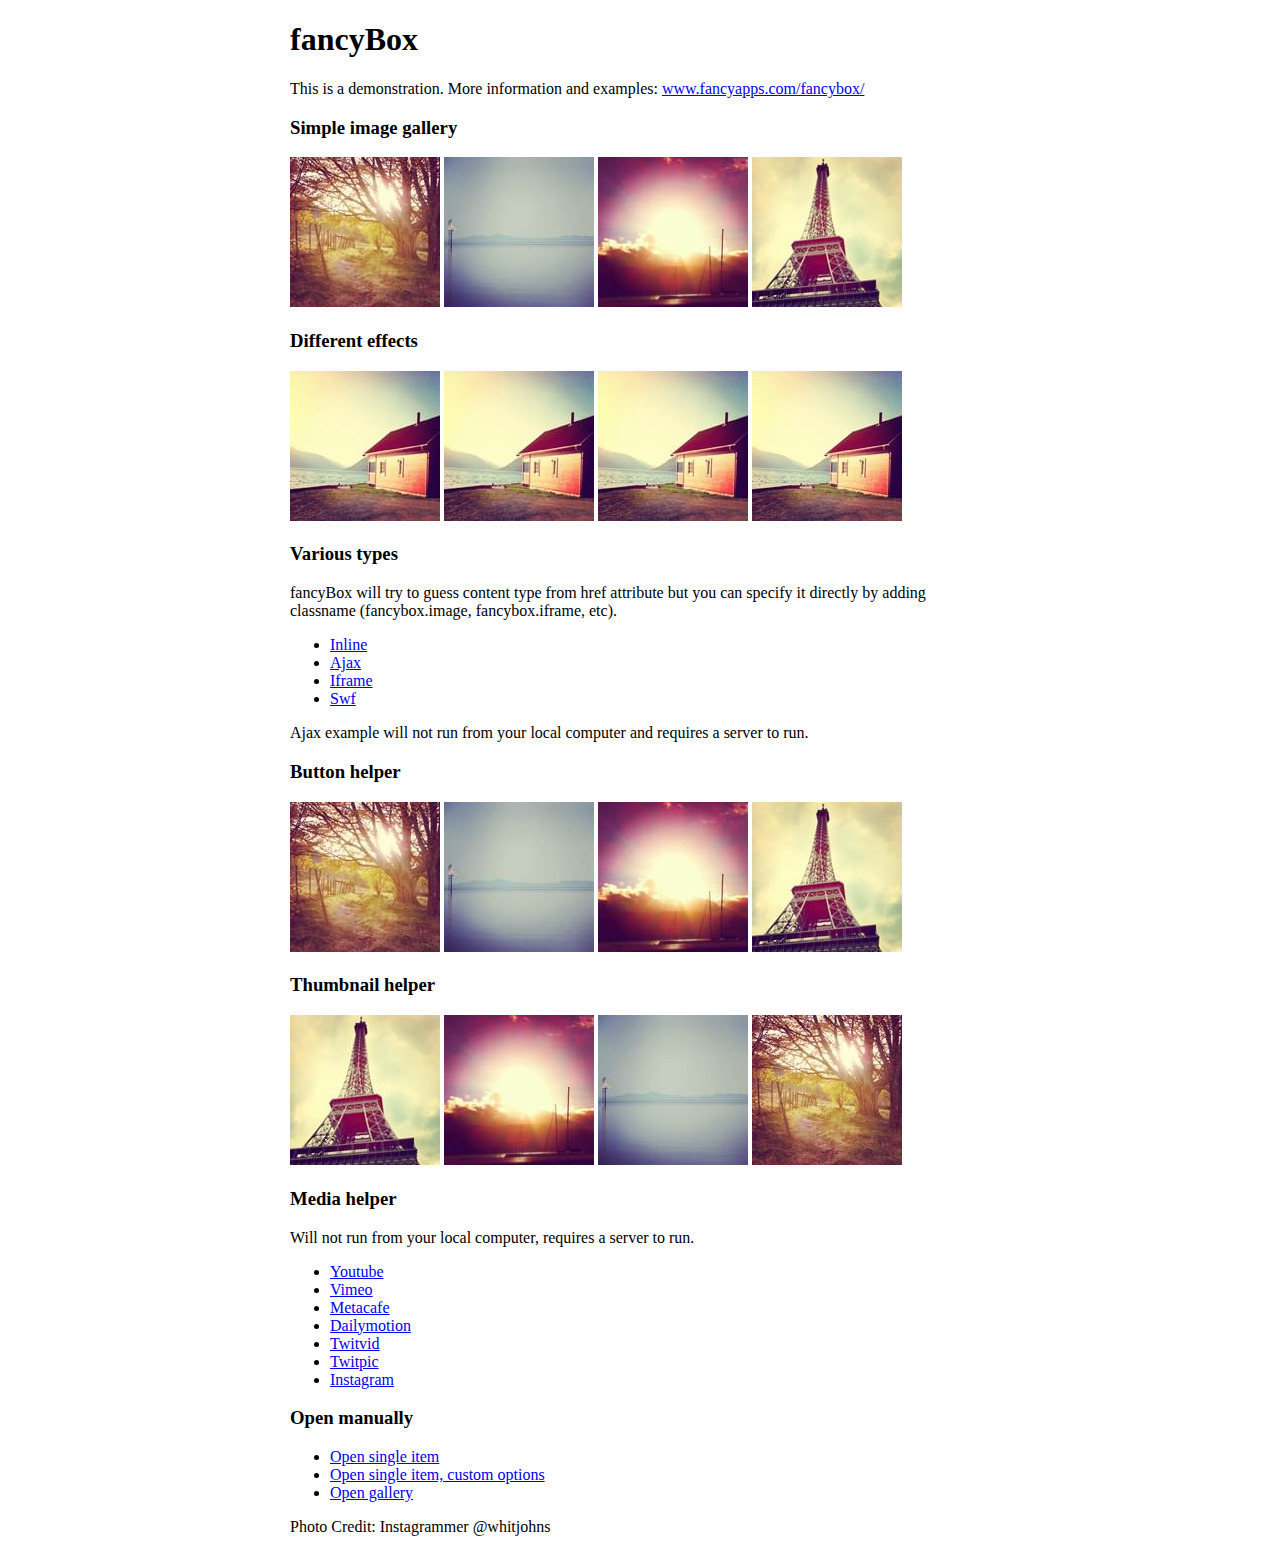
<file: fancybox/demo/index.html>
<!DOCTYPE html>
<html>
<head>
	<title>fancyBox - Fancy jQuery Lightbox Alternative | Demonstration</title>
	<meta http-equiv="Content-Type" content="text/html; charset=UTF-8" />

	<!-- Add jQuery library -->
	<script type="text/javascript" src="../lib/jquery-1.10.2.min.js"></script>

	<!-- Add mousewheel plugin (this is optional) -->
	<script type="text/javascript" src="../lib/jquery.mousewheel.pack.js?v=3.1.3"></script>

	<!-- Add fancyBox main JS and CSS files -->
	<script type="text/javascript" src="../source/jquery.fancybox.pack.js?v=2.1.5"></script>
	<link rel="stylesheet" type="text/css" href="../source/jquery.fancybox.css?v=2.1.5" media="screen" />

	<!-- Add Button helper (this is optional) -->
	<link rel="stylesheet" type="text/css" href="../source/helpers/jquery.fancybox-buttons.css?v=1.0.5" />
	<script type="text/javascript" src="../source/helpers/jquery.fancybox-buttons.js?v=1.0.5"></script>

	<!-- Add Thumbnail helper (this is optional) -->
	<link rel="stylesheet" type="text/css" href="../source/helpers/jquery.fancybox-thumbs.css?v=1.0.7" />
	<script type="text/javascript" src="../source/helpers/jquery.fancybox-thumbs.js?v=1.0.7"></script>

	<!-- Add Media helper (this is optional) -->
	<script type="text/javascript" src="../source/helpers/jquery.fancybox-media.js?v=1.0.6"></script>

	<script type="text/javascript">
		$(document).ready(function() {
			/*
			 *  Simple image gallery. Uses default settings
			 */

			$('.fancybox').fancybox();

			/*
			 *  Different effects
			 */

			// Change title type, overlay closing speed
			$(".fancybox-effects-a").fancybox({
				helpers: {
					title : {
						type : 'outside'
					},
					overlay : {
						speedOut : 0
					}
				}
			});

			// Disable opening and closing animations, change title type
			$(".fancybox-effects-b").fancybox({
				openEffect  : 'none',
				closeEffect	: 'none',

				helpers : {
					title : {
						type : 'over'
					}
				}
			});

			// Set custom style, close if clicked, change title type and overlay color
			$(".fancybox-effects-c").fancybox({
				wrapCSS    : 'fancybox-custom',
				closeClick : true,

				openEffect : 'none',

				helpers : {
					title : {
						type : 'inside'
					},
					overlay : {
						css : {
							'background' : 'rgba(238,238,238,0.85)'
						}
					}
				}
			});

			// Remove padding, set opening and closing animations, close if clicked and disable overlay
			$(".fancybox-effects-d").fancybox({
				padding: 0,

				openEffect : 'elastic',
				openSpeed  : 150,

				closeEffect : 'elastic',
				closeSpeed  : 150,

				closeClick : true,

				helpers : {
					overlay : null
				}
			});

			/*
			 *  Button helper. Disable animations, hide close button, change title type and content
			 */

			$('.fancybox-buttons').fancybox({
				openEffect  : 'none',
				closeEffect : 'none',

				prevEffect : 'none',
				nextEffect : 'none',

				closeBtn  : false,

				helpers : {
					title : {
						type : 'inside'
					},
					buttons	: {}
				},

				afterLoad : function() {
					this.title = 'Image ' + (this.index + 1) + ' of ' + this.group.length + (this.title ? ' - ' + this.title : '');
				}
			});


			/*
			 *  Thumbnail helper. Disable animations, hide close button, arrows and slide to next gallery item if clicked
			 */

			$('.fancybox-thumbs').fancybox({
				prevEffect : 'none',
				nextEffect : 'none',

				closeBtn  : false,
				arrows    : false,
				nextClick : true,

				helpers : {
					thumbs : {
						width  : 50,
						height : 50
					}
				}
			});

			/*
			 *  Media helper. Group items, disable animations, hide arrows, enable media and button helpers.
			*/
			$('.fancybox-media')
				.attr('rel', 'media-gallery')
				.fancybox({
					openEffect : 'none',
					closeEffect : 'none',
					prevEffect : 'none',
					nextEffect : 'none',

					arrows : false,
					helpers : {
						media : {},
						buttons : {}
					}
				});

			/*
			 *  Open manually
			 */

			$("#fancybox-manual-a").click(function() {
				$.fancybox.open('1_b.jpg');
			});

			$("#fancybox-manual-b").click(function() {
				$.fancybox.open({
					href : 'iframe.html',
					type : 'iframe',
					padding : 5
				});
			});

			$("#fancybox-manual-c").click(function() {
				$.fancybox.open([
					{
						href : '1_b.jpg',
						title : 'My title'
					}, {
						href : '2_b.jpg',
						title : '2nd title'
					}, {
						href : '3_b.jpg'
					}
				], {
					helpers : {
						thumbs : {
							width: 75,
							height: 50
						}
					}
				});
			});


		});
	</script>
	<style type="text/css">
		.fancybox-custom .fancybox-skin {
			box-shadow: 0 0 50px #222;
		}

		body {
			max-width: 700px;
			margin: 0 auto;
		}
	</style>
</head>
<body>
	<h1>fancyBox</h1>

	<p>This is a demonstration. More information and examples: <a href="http://fancyapps.com/fancybox/">www.fancyapps.com/fancybox/</a></p>

	<h3>Simple image gallery</h3>
	<p>
		<a class="fancybox" href="1_b.jpg" data-fancybox-group="gallery" title="Lorem ipsum dolor sit amet"><img src="1_s.jpg" alt="" /></a>

		<a class="fancybox" href="2_b.jpg" data-fancybox-group="gallery" title="Etiam quis mi eu elit temp"><img src="2_s.jpg" alt="" /></a>

		<a class="fancybox" href="3_b.jpg" data-fancybox-group="gallery" title="Cras neque mi, semper leon"><img src="3_s.jpg" alt="" /></a>

		<a class="fancybox" href="4_b.jpg" data-fancybox-group="gallery" title="Sed vel sapien vel sem uno"><img src="4_s.jpg" alt="" /></a>
	</p>

	<h3>Different effects</h3>
	<p>
		<a class="fancybox-effects-a" href="5_b.jpg" title="Lorem ipsum dolor sit amet, consectetur adipiscing elit"><img src="5_s.jpg" alt="" /></a>

		<a class="fancybox-effects-b" href="5_b.jpg" title="Lorem ipsum dolor sit amet, consectetur adipiscing elit"><img src="5_s.jpg" alt="" /></a>

		<a class="fancybox-effects-c" href="5_b.jpg" title="Lorem ipsum dolor sit amet, consectetur adipiscing elit"><img src="5_s.jpg" alt="" /></a>

		<a class="fancybox-effects-d" href="5_b.jpg" title="Lorem ipsum dolor sit amet, consectetur adipiscing elit"><img src="5_s.jpg" alt="" /></a>
	</p>

	<h3>Various types</h3>
	<p>
		fancyBox will try to guess content type from href attribute but you can specify it directly by adding classname (fancybox.image, fancybox.iframe, etc).
	</p>
	<ul>
		<li><a class="fancybox" href="#inline1" title="Lorem ipsum dolor sit amet">Inline</a></li>
		<li><a class="fancybox fancybox.ajax" href="ajax.txt">Ajax</a></li>
		<li><a class="fancybox fancybox.iframe" href="iframe.html">Iframe</a></li>
		<li><a class="fancybox" href="http://www.adobe.com/jp/events/cs3_web_edition_tour/swfs/perform.swf">Swf</a></li>
	</ul>

	<div id="inline1" style="width:400px;display: none;">
		<h3>Etiam quis mi eu elit</h3>
		<p>
			Lorem ipsum dolor sit amet, consectetur adipiscing elit. Etiam quis mi eu elit tempor facilisis id et neque. Nulla sit amet sem sapien. Vestibulum imperdiet porta ante ac ornare. Nulla et lorem eu nibh adipiscing ultricies nec at lacus. Cras laoreet ultricies sem, at blandit mi eleifend aliquam. Nunc enim ipsum, vehicula non pretium varius, cursus ac tortor. Vivamus fringilla congue laoreet. Quisque ultrices sodales orci, quis rhoncus justo auctor in. Phasellus dui eros, bibendum eu feugiat ornare, faucibus eu mi. Nunc aliquet tempus sem, id aliquam diam varius ac. Maecenas nisl nunc, molestie vitae eleifend vel, iaculis sed magna. Aenean tempus lacus vitae orci posuere porttitor eget non felis. Donec lectus elit, aliquam nec eleifend sit amet, vestibulum sed nunc.
		</p>
	</div>

	<p>
		Ajax example will not run from your local computer and requires a server to run.
	</p>

	<h3>Button helper</h3>
	<p>
		<a class="fancybox-buttons" data-fancybox-group="button" href="1_b.jpg"><img src="1_s.jpg" alt="" /></a>

		<a class="fancybox-buttons" data-fancybox-group="button" href="2_b.jpg"><img src="2_s.jpg" alt="" /></a>

		<a class="fancybox-buttons" data-fancybox-group="button" href="3_b.jpg"><img src="3_s.jpg" alt="" /></a>

		<a class="fancybox-buttons" data-fancybox-group="button" href="4_b.jpg"><img src="4_s.jpg" alt="" /></a>
	</p>

	<h3>Thumbnail helper</h3>
	<p>
		<a class="fancybox-thumbs" data-fancybox-group="thumb" href="4_b.jpg"><img src="4_s.jpg" alt="" /></a>

		<a class="fancybox-thumbs" data-fancybox-group="thumb" href="3_b.jpg"><img src="3_s.jpg" alt="" /></a>

		<a class="fancybox-thumbs" data-fancybox-group="thumb" href="2_b.jpg"><img src="2_s.jpg" alt="" /></a>

		<a class="fancybox-thumbs" data-fancybox-group="thumb" href="1_b.jpg"><img src="1_s.jpg" alt="" /></a>
	</p>

	<h3>Media helper</h3>
	<p>
		Will not run from your local computer, requires a server to run.
	</p>

	<ul>
		<li><a class="fancybox-media" href="http://www.youtube.com/watch?v=opj24KnzrWo">Youtube</a></li>
		<li><a class="fancybox-media" href="http://vimeo.com/47480346">Vimeo</a></li>
		<li><a class="fancybox-media" href="http://www.metacafe.com/watch/7635964/">Metacafe</a></li>
		<li><a class="fancybox-media" href="http://www.dailymotion.com/video/xoeylt_electric-guest-this-head-i-hold_music">Dailymotion</a></li>
		<li><a class="fancybox-media" href="http://twitvid.com/QY7MD">Twitvid</a></li>
		<li><a class="fancybox-media" href="http://twitpic.com/7p93st">Twitpic</a></li>
		<li><a class="fancybox-media" href="http://instagr.am/p/IejkuUGxQn">Instagram</a></li>
	</ul>

	<h3>Open manually</h3>
	<ul>
		<li><a id="fancybox-manual-a" href="javascript:;">Open single item</a></li>
		<li><a id="fancybox-manual-b" href="javascript:;">Open single item, custom options</a></li>
		<li><a id="fancybox-manual-c" href="javascript:;">Open gallery</a></li>
	</ul>

	<p>
		Photo Credit: Instagrammer @whitjohns
	</p>
</body>
</html>
</file>
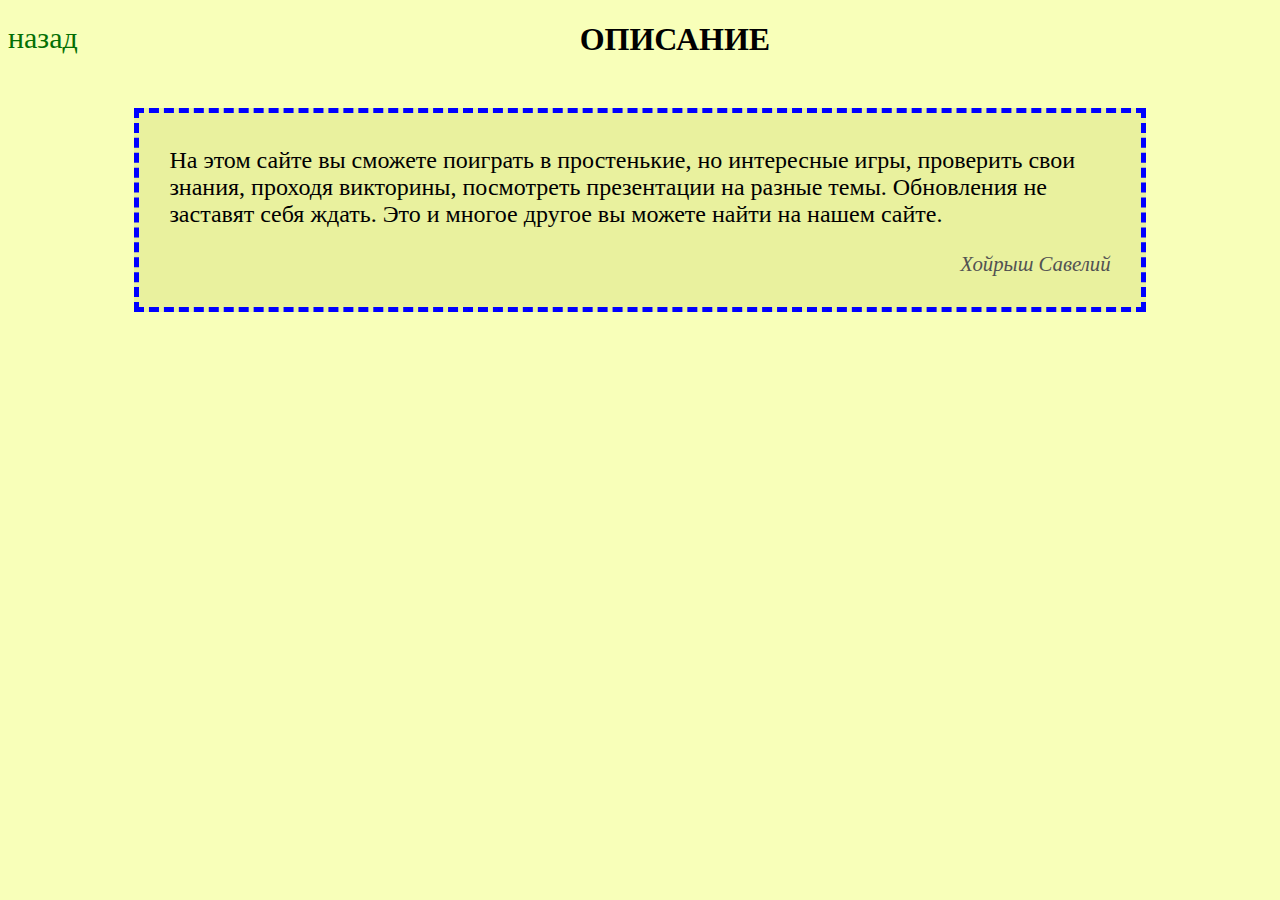
<file: about.html>
<!DOCTYPE html>
<html>
    <head>
        <title>Описание сайта</title>
        <meta http-equiv="Content-Type" content="text/html"; charset="UTF-8">
        <link rel="stylesheet" type="text/css" href="style_about.css">
        <link rel="icon" href="favicon.ico">
    </head>
    <body>
        <div>
            <a href="/" id="back">назад</a>
            <h1>ОПИСАНИЕ</h1>
            <div class="card" style="display: none;">
                <p></p>
                <p class="author">Хойрыш Анна</p>
            </div>
            <div class="card">
                <p>На этом сайте вы сможете поиграть в простенькие, но интересные игры, проверить свои знания, проходя викторины, посмотреть презентации на разные темы.
                    Обновления не заставят себя ждать.
                    Это и многое другое вы можете найти на нашем сайте.</p>
                <p class="author">Хойрыш Савелий</p>
            </div>
        </div>
    </body>
</html>
</file>
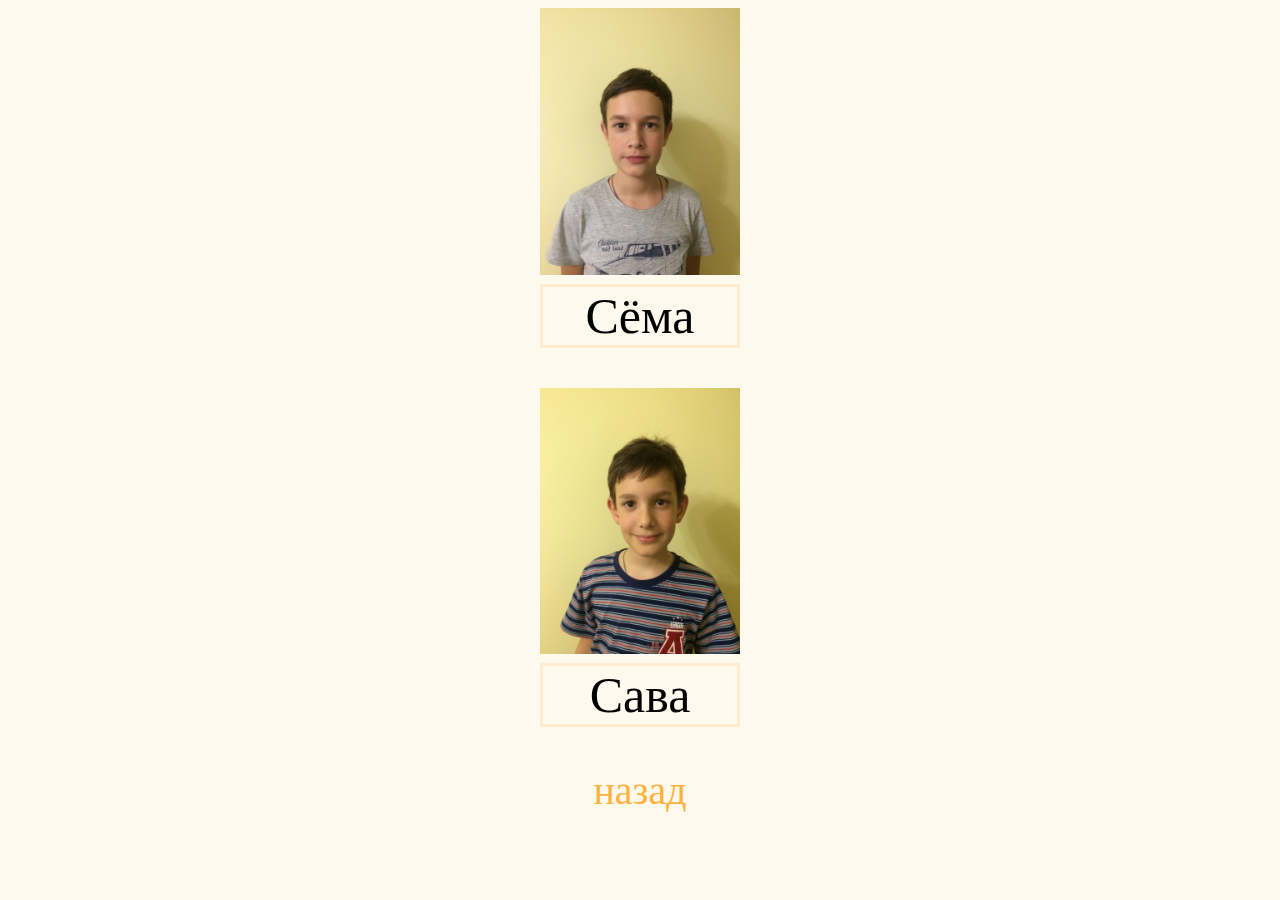
<file: credits.html>
<!DOCTYPE html>
<html>
    <head>
        <title>Разрабочики</title>
        <meta http-equiv="Content-Type" content="text/html"; charset="UTF-8">
        <link rel="stylesheet" type="text/css" href="style_credits.css">
        <link rel="icon" href="favicon.ico">
        <link rel="stylesheet" type="text/html" href="index.html">
    </head>
    <body>
        <div class="card">
            <img class="photo" id="sema" src="/img/sema.jpg"><p class="name" id="sema_t">Сёма</p>
        </div>
        <div class="card">
            <img class="photo" id="sava" src="/img/sava.jpg"><p class="name" id="sava_t">Сава</p>
        </div>
        <div class="back_link">
            <a href="/" id="back">назад</a>
        </div>
    </body>
</html>
</file>
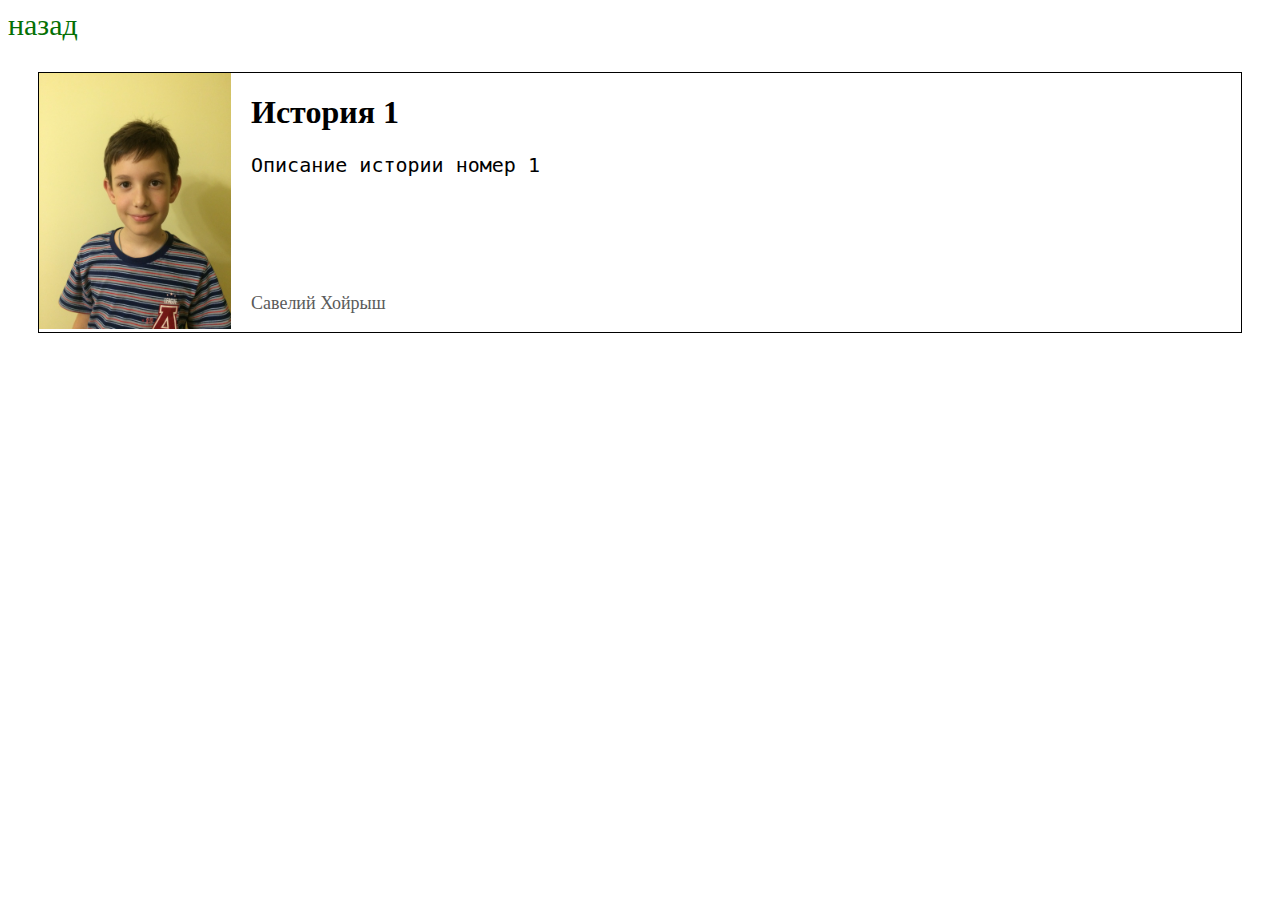
<file: stories.html>
<!DOCTYPE html>
<html lang="ru">
<head>
    <meta charset="UTF-8">
    <link rel="stylesheet" href="stories.css">
    <link rel="icon" href="favicon.ico">
    <title>Истории</title>
</head>
<body>
    <header>
        
    </header>
    <div>
        <a href="/" id="back">назад</a>
    </div>

    <main>
        <div class="story first_story" id="1" onclick="story(this)">
            <img src="img/sava.jpg" height="256px" alt="">
            <div class="story-text">
                <h1>История 1</h1>
                <pre class="description">Описание истории номер 1



                </pre>
                <p class="author">Савелий Хойрыш</p>
            </div>
        </div>
        <!-- <div class="story first_story" id="2" onclick="story(this)">
            <img src="img/sava.jpg" height="256px" alt="">
            <div class="story-text">
                <h1>История 2</h1>
                <p>Описание истории номер 2</p>
            </div>
        </div>
        <div class="story first_story" id="3" onclick="story(this)">
            <img src="img/sava.jpg" height="256px" alt="">
            <div class="story-text">
                <h1>История 3</h1>
                <p>Описание истории номер 3</p>
            </div>
        </div> -->
    </main>

    <footer>

    </footer>
    <script src="stories.js"></script>
</body>
</html>
</file>
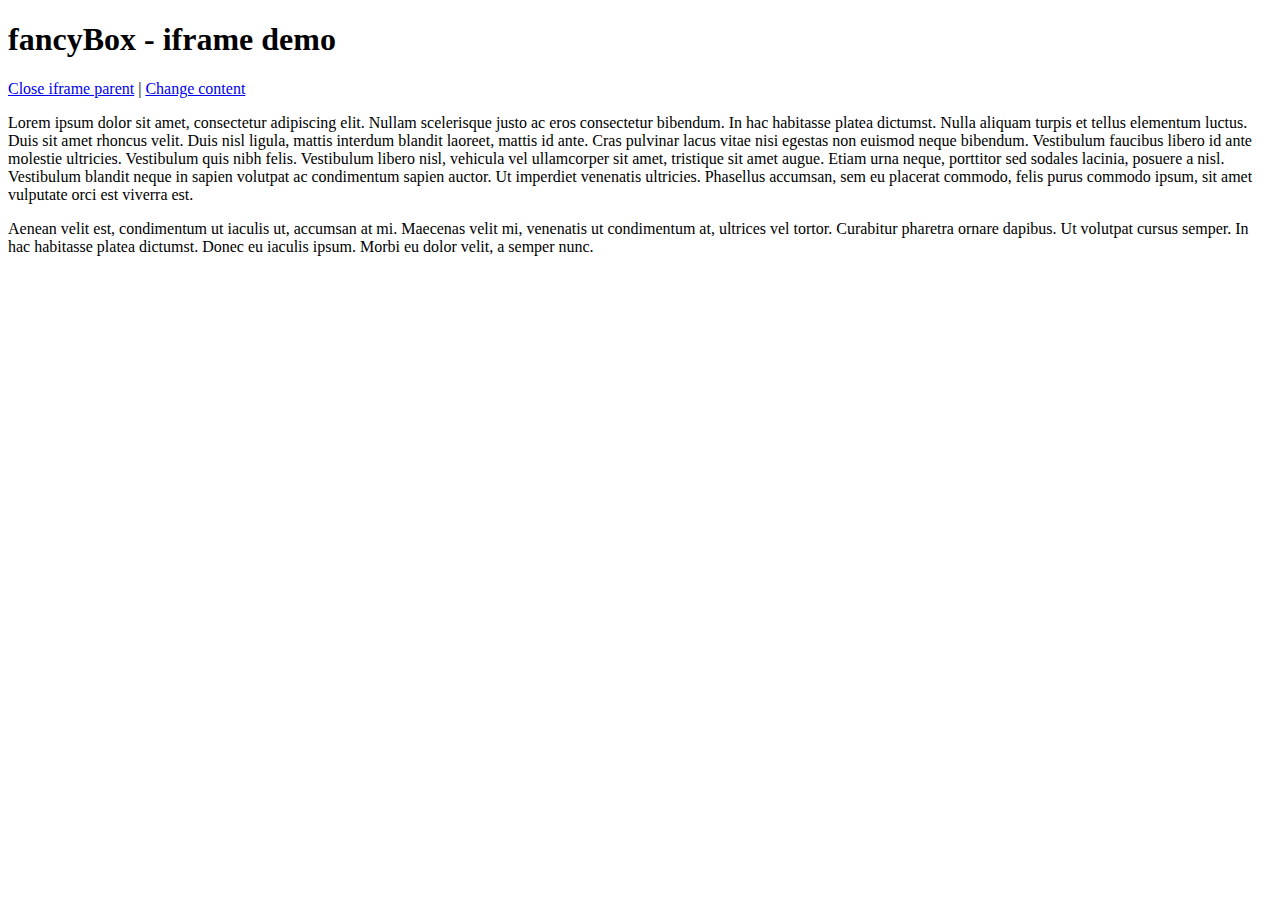
<file: fancybox/demo/iframe.html>
<!DOCTYPE html>
<html>
<head>
	<title>fancyBox - iframe demo</title>
	<meta http-equiv="Content-Type" content="text/html; charset=UTF-8" />
</head>
<body>
	<h1>fancyBox - iframe demo</h1>

	<p>
		<a href="javascript:parent.jQuery.fancybox.close();">Close iframe parent</a>

		|

		<a href="javascript:parent.jQuery.fancybox.open({href : '1_b.jpg', title : 'My title'});">Change content</a>
	</p>

	<p>
		Lorem ipsum dolor sit amet, consectetur adipiscing elit. Nullam scelerisque justo ac eros consectetur bibendum. In hac habitasse platea dictumst. Nulla aliquam turpis et tellus elementum luctus. Duis sit amet rhoncus velit. Duis nisl ligula, mattis interdum blandit laoreet, mattis id ante. Cras pulvinar lacus vitae nisi egestas non euismod neque bibendum. Vestibulum faucibus libero id ante molestie ultricies. Vestibulum quis nibh felis. Vestibulum libero nisl, vehicula vel ullamcorper sit amet, tristique sit amet augue. Etiam urna neque, porttitor sed sodales lacinia, posuere a nisl. Vestibulum blandit neque in sapien volutpat ac condimentum sapien auctor. Ut imperdiet venenatis ultricies. Phasellus accumsan, sem eu placerat commodo, felis purus commodo ipsum, sit amet vulputate orci est viverra est.
	</p>

	<p>
		Aenean velit est, condimentum ut iaculis ut, accumsan at mi. Maecenas velit mi, venenatis ut condimentum at, ultrices vel tortor. Curabitur pharetra ornare dapibus. Ut volutpat cursus semper. In hac habitasse platea dictumst. Donec eu iaculis ipsum. Morbi eu dolor velit, a semper nunc.
	</p>
</body>
</html>
</file>
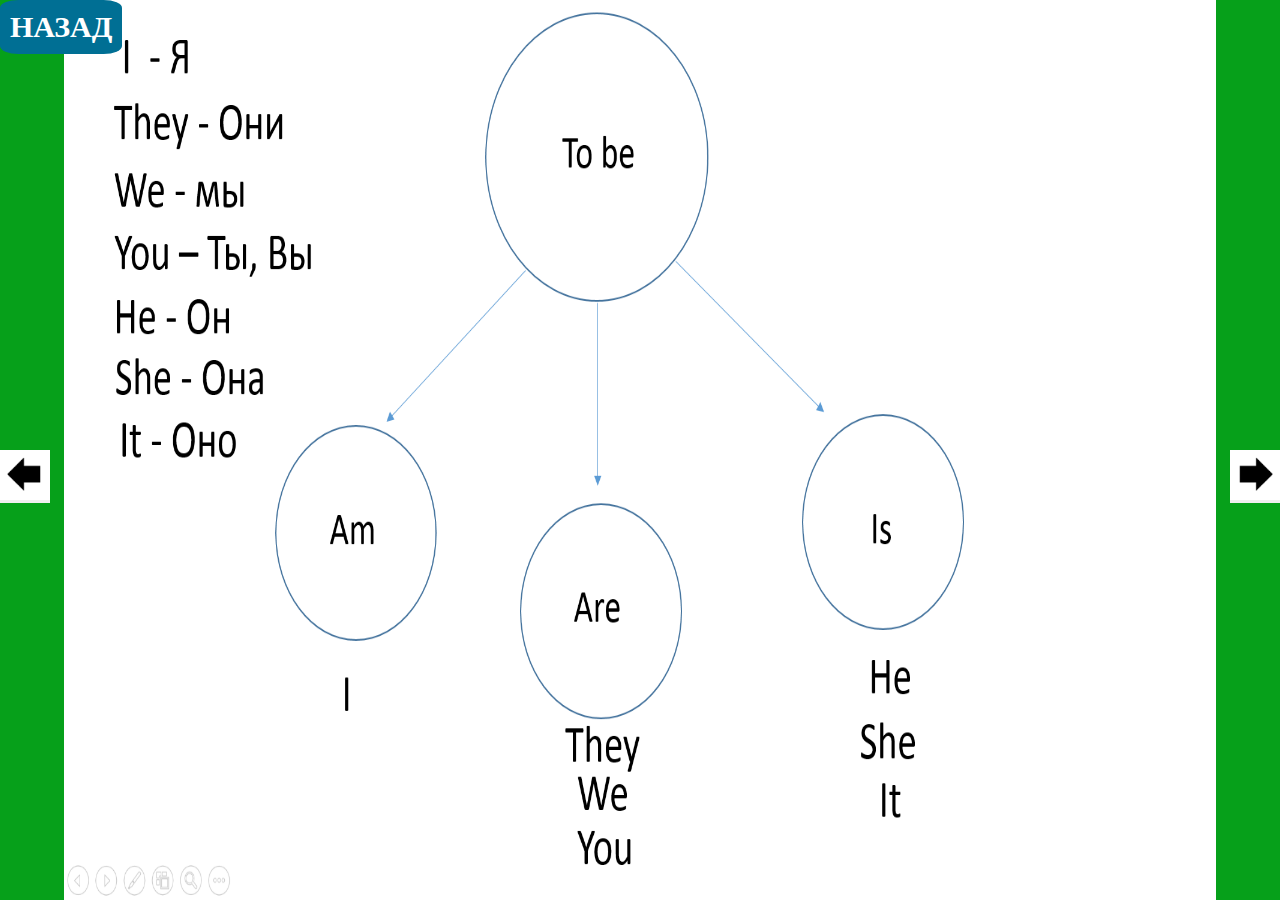
<file: presentations/presentation_1/presentation.html>
<!DOCTYPE html>
<html lang="ru">
<head>
    <meta charset="UTF-8">
    <meta name="viewport" content="width=device-width, initial-scale=1.0">
    <link rel="stylesheet" href="/slick.css">
    <link rel="stylesheet" href="../style_presentation.css">
    <title>Презентация</title>
</head>
<body>
    <a href="/presentations.html">НАЗАД</a>
    <div class="wrap">
        <div class="slider">
            <img src="1.png" alt="">
            <img src="2.png" alt="">
            <img src="3.png" alt="">
            <img src="4.png" alt="">
            <img src="5.png" alt="">
            <!-- img[src='$.png']*5|c -->
        </div>
    </div>
    <button class="arrow" id="leftArrow"><img src="../arrowLeft.png" height="50px" alt=""></button>
    <button class="arrow" id="rightArrow"><img src="../arrowRight.png" height="50px" alt=""></button>
    

    <script src="https://code.jquery.com/jquery-2.2.4.min.js"></script>
    <script src="/slick.min.js"></script>
    <script src="../presentation.js"></script>
</body>
</html>
</file>
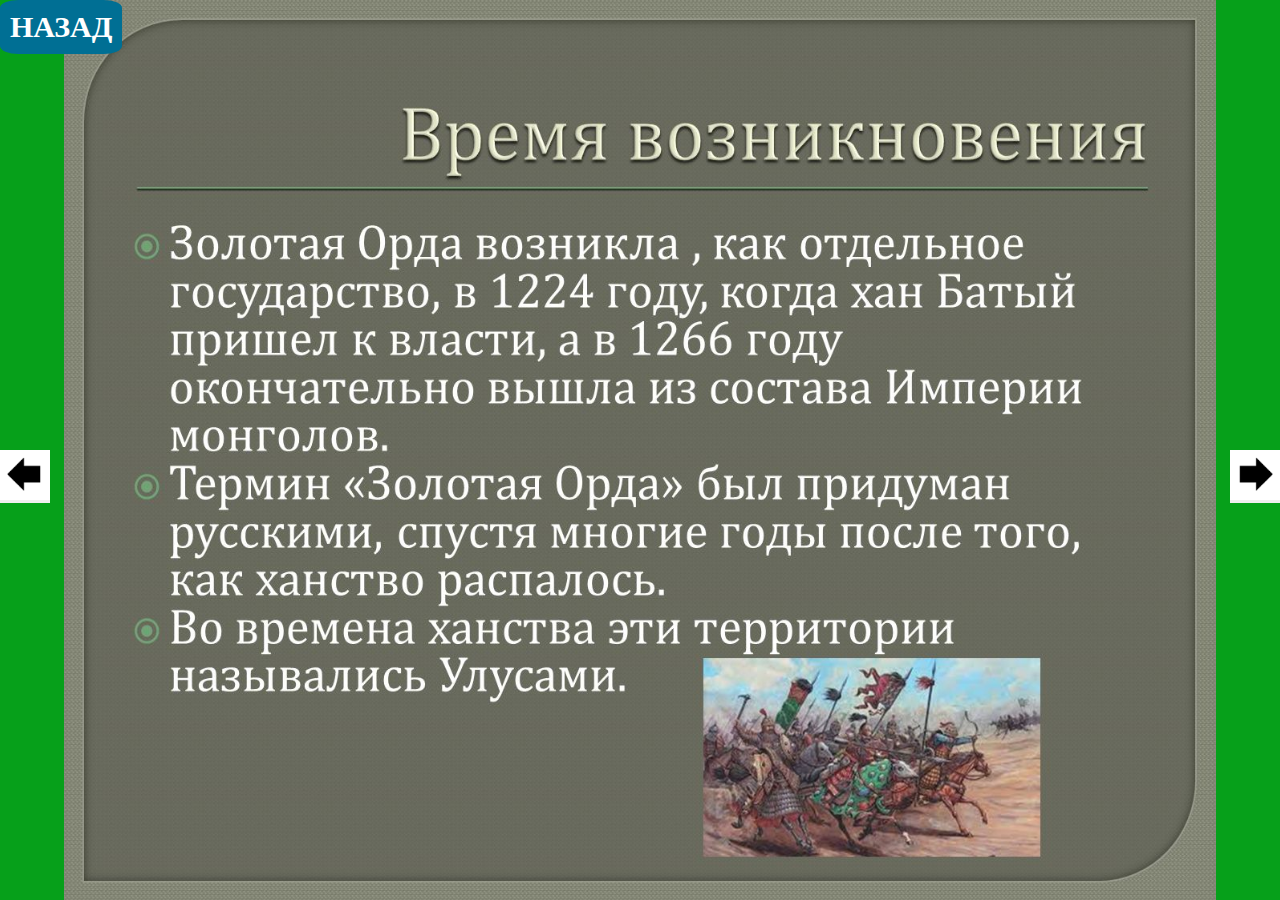
<file: presentations/presentation_2/presentation.html>
<!DOCTYPE html>
<html lang="ru">
<head>
    <meta charset="UTF-8">
    <meta name="viewport" content="width=device-width, initial-scale=1.0">
    <link rel="stylesheet" href="/slick.css">
    <link rel="stylesheet" href="../style_presentation.css">
    <title>Презентация</title>
</head>
<body>
    <a href="/presentations.html">НАЗАД</a>
    <div class="wrap">
        <div class="slider">
            <img src="1.jpg" alt="">
            <img src="2.jpg" alt="">
            <img src="3.jpg" alt="">
            <img src="4.jpg" alt="">
            <img src="5.jpg" alt="">
            <img src="6.jpg" alt="">
            <img src="7.jpg" alt="">
            <img src="8.jpg" alt="">
            <img src="9.jpg" alt="">
            <!-- img[src='$.png']*5|c -->
        </div>
    </div>
    <button class="arrow" id="leftArrow"><img src="../arrowLeft.png" height="50px" alt=""></button>
    <button class="arrow" id="rightArrow"><img src="../arrowRight.png" height="50px" alt=""></button>
    

    <script src="https://code.jquery.com/jquery-2.2.4.min.js"></script>
    <script src="/slick.min.js"></script>
    <script src="../presentation.js"></script>
</body>
</html>
</file>
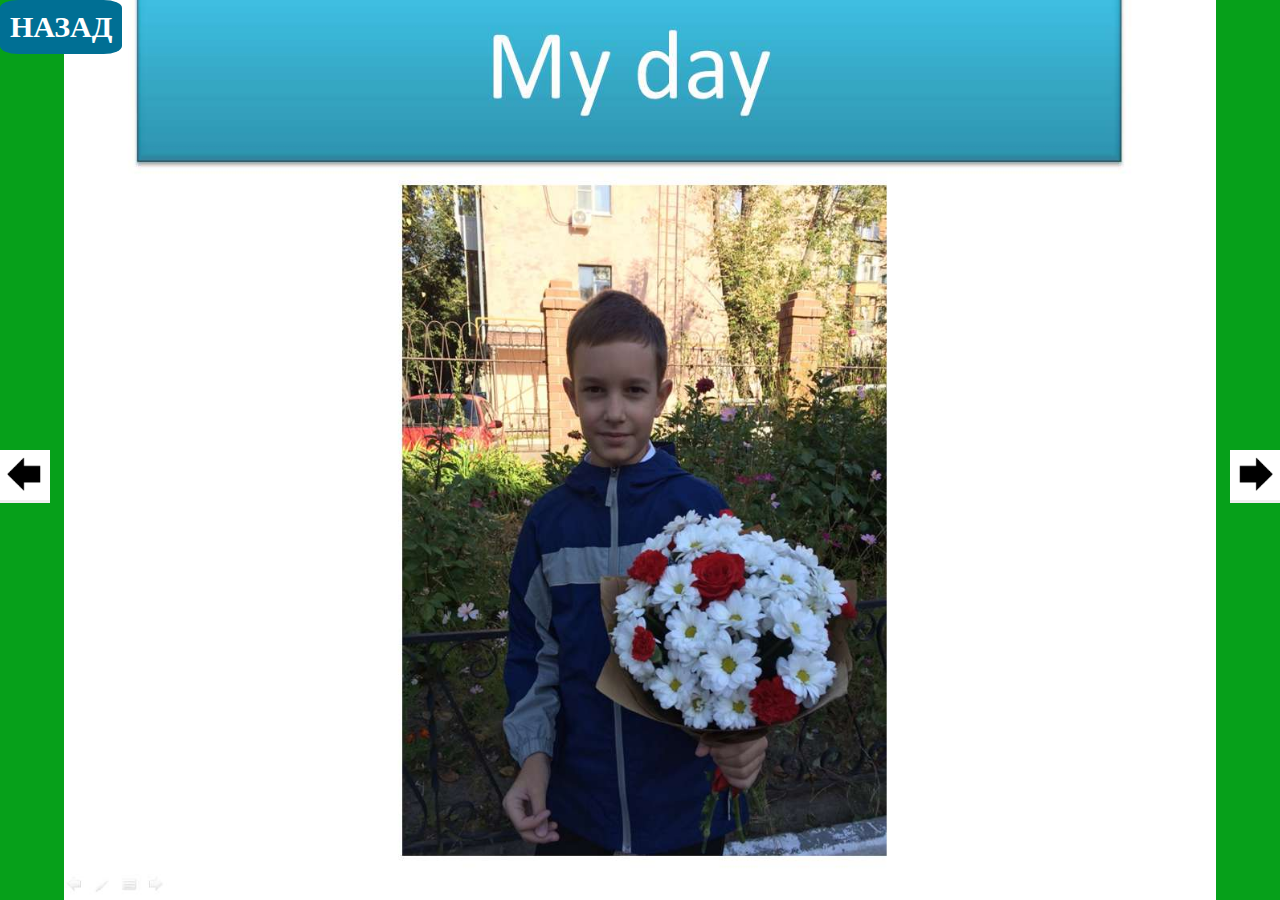
<file: presentations/presentation_3/presentation.html>
<!DOCTYPE html>
<html lang="ru">
<head>
    <meta charset="UTF-8">
    <meta name="viewport" content="width=device-width, initial-scale=1.0">
    <link rel="stylesheet" href="/slick.css">
    <link rel="stylesheet" href="../style_presentation.css">
    <title>Презентация</title>
</head>
<body>
    <a href="/presentations.html">НАЗАД</a>
    <div class="wrap">
        <div class="slider">
            <img src="1.jpg" alt="">
            <img src="2.jpg" alt="">
            <img src="3.jpg" alt="">
            <img src="4.jpg" alt="">
            <img src="5.jpg" alt="">
            <img src="6.jpg" alt="">
            <img src="7.jpg" alt="">
            <img src="8.jpg" alt="">
            <img src="9.jpg" alt="">
            <img src="10.jpg" alt="">
            <img src="11.jpg" alt="">
            <img src="12.jpg" alt="">
            <img src="13.jpg" alt="">
            <!-- img[src='$.png']*5|c -->
        </div>
    </div>
    <button class="arrow" id="leftArrow"><img src="../arrowLeft.png" height="50px" alt=""></button>
    <button class="arrow" id="rightArrow"><img src="../arrowRight.png" height="50px" alt=""></button>
    

    <script src="https://code.jquery.com/jquery-2.2.4.min.js"></script>
    <script src="/slick.min.js"></script>
    <script src="../presentation.js"></script>
</body>
</html>
</file>
<file: style_about.css>
body{
    background-color: rgb(248, 255, 185);
}

h1 {
    text-align: center;
    font-family: 'Times New Roman', Times, serif;
    font-weight: bold;
}

.card {
    border: 5px dashed blue;
    margin-top: 50px;
    padding: 10px 30px;
    min-height: 50px;
    max-width: 80%;
    margin-left: 10%;
    margin-right: 10%;
    background-color: rgb(233, 241, 158);
}

p {
    font-size: 1.5em;
    
}
.author {
    font-size: 1.3em;
    color: rgb(82, 82, 82);
    text-align: right;
    font-style: italic;
}

#back {
    font-size: 30px;
    text-align: center;
    float: left;
    text-decoration: none;
    color: rgb(4, 112, 4)
}

#back:hover {
    color: red;
}
</file>
<file: style_credits.css>
* {
    background-color: rgb(253, 250, 237);
    box-sizing: border-box;
}

.card {
    text-align: center;
    margin-bottom: 40px;
}

.photo {
    /* margin-left: 40%; */
    /* width: 20%; */
    /* border: 3px solid blanchedalmond; */
    margin-bottom: 5px;
    width: 200px;
}

.name {
    font-size: 50px;
    margin: auto;
    width: 200px;
    border: 3px solid blanchedalmond;
}

.back_link {
    display: flex;
    justify-content: center;
    margin-bottom: 40px;
}

#back {
    /* margin-left: 48%; */
    font-size: 40px;
    text-decoration: none;
    color: rgb(255, 178, 61);
}

#back:hover {
    color: red;
}
</file>
<file: stories.css>
#back {
    font-size: 30px;
    text-decoration: none;
    color: rgb(4, 112, 4);
}

#back:hover {
    color: red;
}


.story {
    display: flex;
    border: solid 1px black;
    margin: 30px;
    margin-top: 0;
}

.story:hover {
    background-color: rgb(236, 236, 236);
}

.story:active {
    background-color: rgb(216, 216, 216);
}

.first_story {
    margin-top: 30px;
}

img {
    margin-right: 20px;
}

.description {
    font-size: 20px;
}

.author {
    font-size: 18px;
    color: rgb(90, 90, 90);
}
</file>
<file: presentations/style_presentation.css>
body {
    background-color: rgb(6, 160, 26);
    /* overflow: hidden; */
    margin: 0;
}

.wrap {
    display: flex;
    height: 100vh;
    align-items: center;
}

.slider {
    position: relative;
    width: 90%;
    margin: auto;
    height: 100%;
}
.slick-track {
    height: 100%;
}
.slick-list {
    height: 100%;
}

.arrow {
    position: absolute;
    top: 50%;
    padding: 0;
    border: none;
}
.arrow:hover {
    opacity: 0.8;
}
.arrow:active {
    opacity: 0.5;
}
.arrow:focus {
    outline: none;
}

#rightArrow {
    right: 0;
}
#leftArrow {
    left: 0;
}

img:focus {
    outline: none;
}

a {
    font-size: 30px;
    float: left;
    text-decoration: none;
    color: white;
    position: fixed;
    font-weight: bold;
    background-color: rgb(0, 111, 148);
    padding: 10px;
    z-index: 10;
    border-radius: 15%;
}
a:hover {
    color: red;
}
</file>
